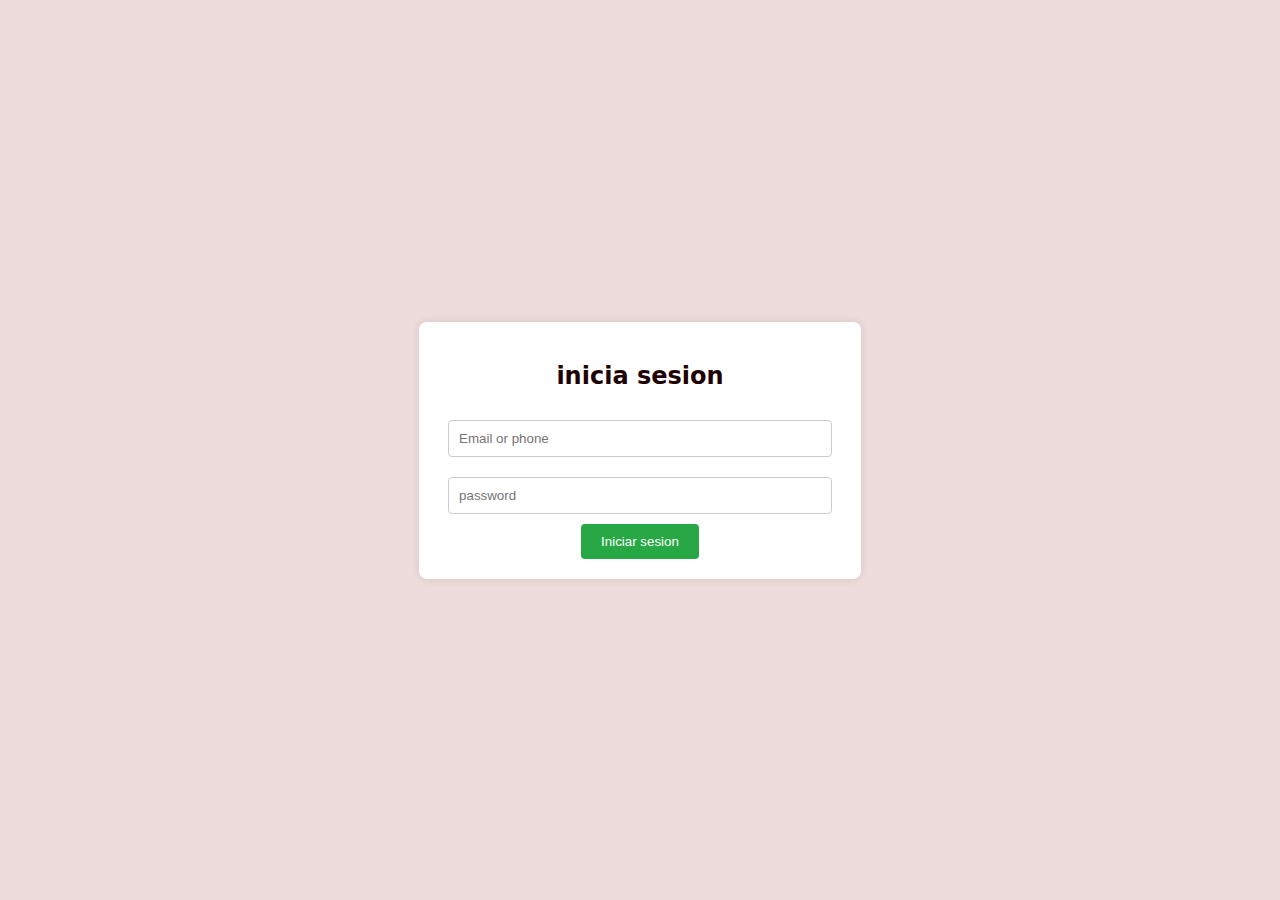
<file: index.html>
<!DOCTYPE html>
<html lang="en">
<head>
    <meta charset="UTF-8">
    <meta name="viewport" content="width=device-width, initial-scale=1.0">
    <link rel="stylesheet" href="estilos.css">

    <title>Login</title>
</head>
<body>
    <section id="inicio">
        
            <div class="login-container">
                <h2>inicia sesion</h2>
                <input type="text" placeholder="Email or phone"required>
                <input type="text" placeholder="password" required>
                <section class="button">
                    <button>Iniciar sesion</button>
                </section>
           </div>
        
    </section>

    
</body>
</html>
</file>
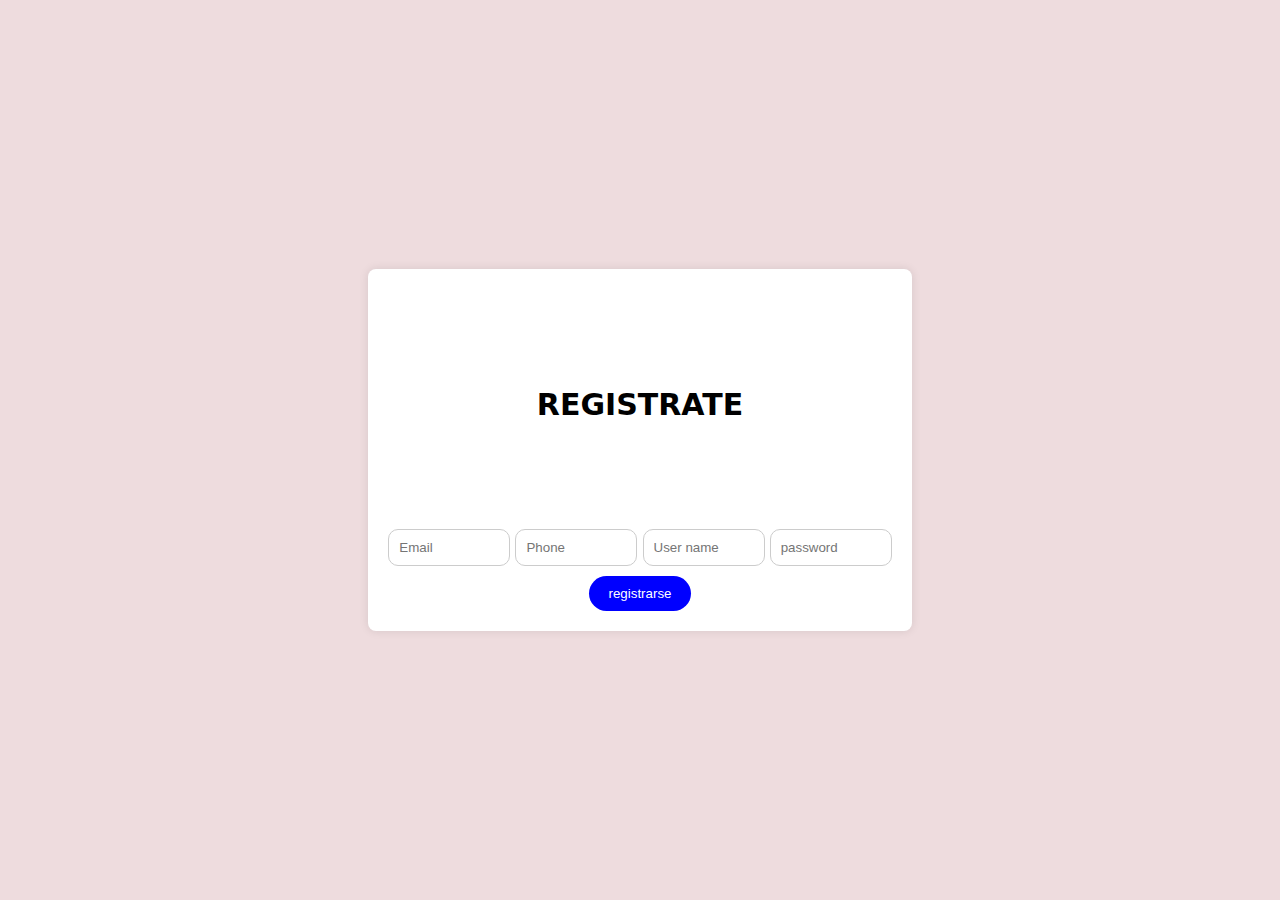
<file: registro.html>
<!DOCTYPE html>
<html lang="en">
<head>
    <meta charset="UTF-8">
    <meta name="viewport" content="width=device-width, initial-scale=1.0">
    <link rel="stylesheet" href="registro.css">
    <title>registro</title>
</head>
<body>
    <section id="registro">
        <div class="registro-container">
            <h2>REGISTRATE</h2>
            <input type="text" placeholder="Email" required>
            <input type="text" placeholder="Phone" required> 
            <input type="text" placeholder="User name" required>
            <input type="text" placeholder="password" required>

            <section class="button">
                <button>registrarse</button>
            </section>

        </div>
    </section>
</body>
</html>
</file>
<file: estilos.css>
body {
    display: flex;
    justify-content: center;
    align-items: center;
    height: 100vh;
    background-color: #eedcdc;
    margin: 0;
}

h2{
    margin: 0;
    padding: 20px 30px;
    color: #1f0202;
    font-family: system-ui, -apple-system, BlinkMacSystemFont, 'Segoe UI', Roboto, Oxygen, Ubuntu, Cantarell, 'Open Sans', 'Helvetica Neue', sans-serif;
    align-items: center;
    text-align: center;
}


.login-container{
    background-color: white;
    padding: 20px;
    border-radius: 8px;
    box-shadow: 0 0 10px rgba(0, 0, 0, 0.1);
    text-align: center;
}

.login-container input{
    width: 90%;
    padding: 10px;
    margin: 10px 0;
    border: 1px solid #ccc;
    border-radius: 4px;
}

.button{
    justify-content: center;
    display: flex;
    gap: 10px;
}
.button button{
    background-color: #28a745;
    color: white;
    padding: 10px 20px;
    border: none;
    border-radius: 4px;
    cursor: pointer;
}

.button button:hover{
    background-color: blue;
}
</file>
<file: registro.css>
body{
    background-color: #eedcde;
    display: flex;
    justify-content: center;
    font-family: system-ui, -apple-system, open sans, sans-serif;
    align-items: center;
    height: 100vh;
    margin: 0;
    
}

h2{
    display: flex;
    font-size: 30px;
    justify-content: center;
    align-items: center;
    height: 10vh;
    margin: 50px;
    padding: 20px 30px;
    text-align: center;
}

.registro-container{
    background-color: white;
    padding: 20px;
    border-radius: 8px;
    box-shadow: 0 0 10px rgba(0, 0, 0, 0.1);
    text-align: center;
}

.registro-container input{
    width: 100px;
    padding: 10px;
    margin: 10px 0;
    border: 1px solid #ccc;
    border-radius: 10px;
}

.button{
   justify-content: center;
   display: flex;
    gap: 10px;
}

.button button{
    background-color: blue;
    color: white;
    padding: 10px 20px;
    border: none;
    border-radius: 30px;
    cursor: pointer;
}

.button :hover{
    background-color: gray;
}
</file>
